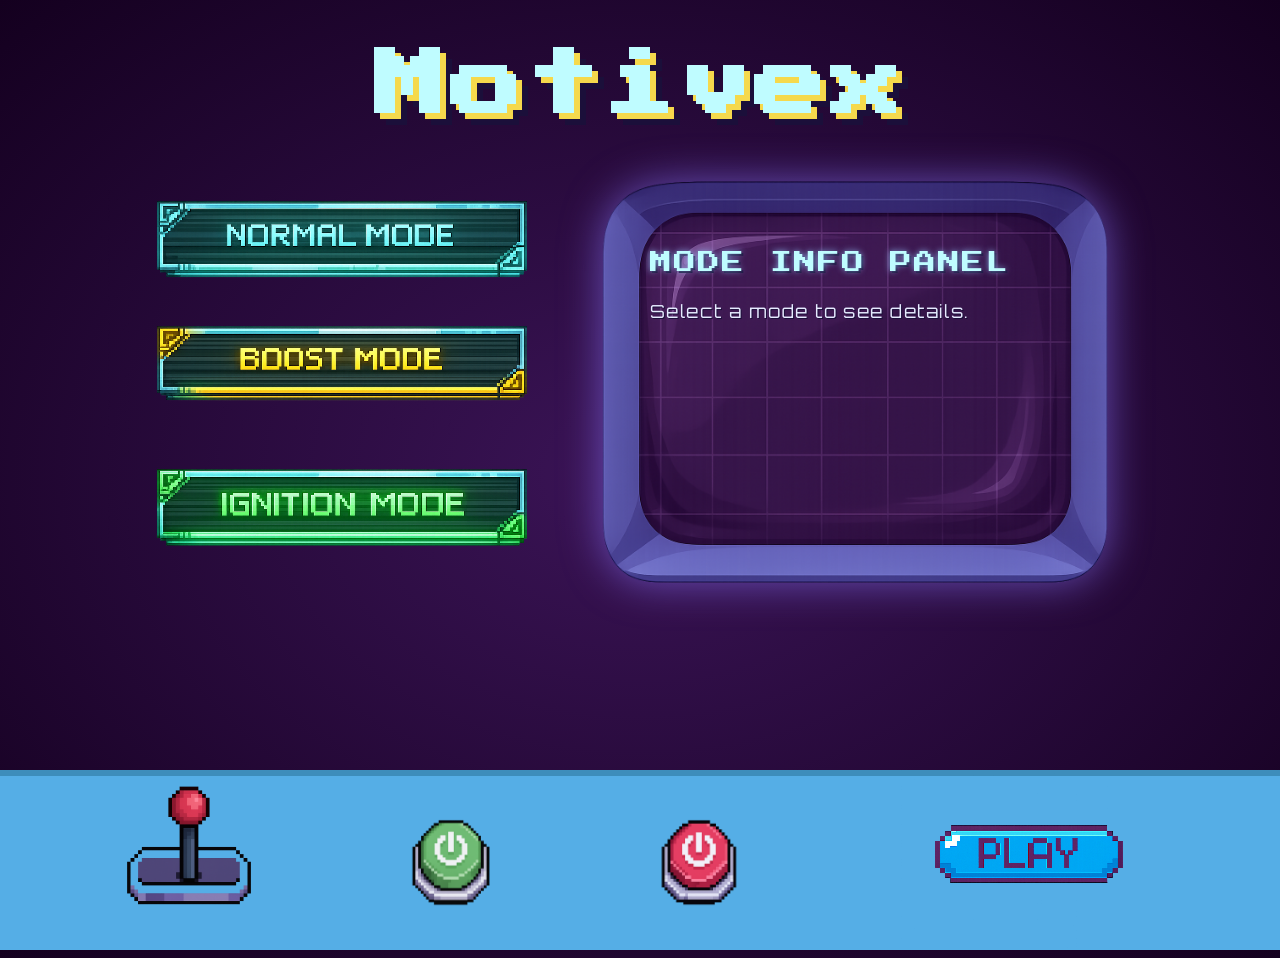
<file: 提案/index.html>
<!DOCTYPE html>
<html lang="ja">
<head>
  <meta charset="UTF-8">
  <title>Motivex UI</title>

  <!-- フォント読み込み -->
  <link href="https://fonts.googleapis.com/css2?family=Press+Start+2P&family=Orbitron:wght@400;600&family=Noto+Sans+JP:wght@500&display=swap" rel="stylesheet">

  <link rel="stylesheet" href="style.css">
</head>
<body>

  <div class="game-ui">

    <!-- タイトル -->
    <h1 class="title">Motivex</h1>

    <!-- 左：モード選択 -->
    <div class="modes">
      <button class="mode normal" data-mode="normal">
        <img src="ノーマル.png" alt="NORMAL MODE">
      </button>
      <button class="mode boost" data-mode="boost">
        <img src="ブースト.png" alt="BOOST MODE">
      </button>
      <button class="mode ignition" data-mode="ignition">
        <img src="イグニッション.png" alt="IGNITION MODE">
      </button>
    </div>

    <!-- 右：モード説明 -->
    <div class="info-panel">
      <p class="info-title" id="infoTitle">MODE INFO PANEL</p>
      <p class="info-text" id="infoText">
        Select a mode to see details.
      </p>
    </div>

    <!-- 下部コントローラー -->
    <div class="controller">
      <img src="ボタン.png" class="joystick" alt="joystick">
      <img src="緑ボタン.png" class="btn green" alt="green button">
      <img src="赤いボタン.png" class="btn red" alt="red button">

      <button class="play-btn">
        <img src="プレイボタン.png" alt="PLAY">
      </button>
    </div>

  </div>

  <script src="script.js"></script>
</body>
</html>
</file>
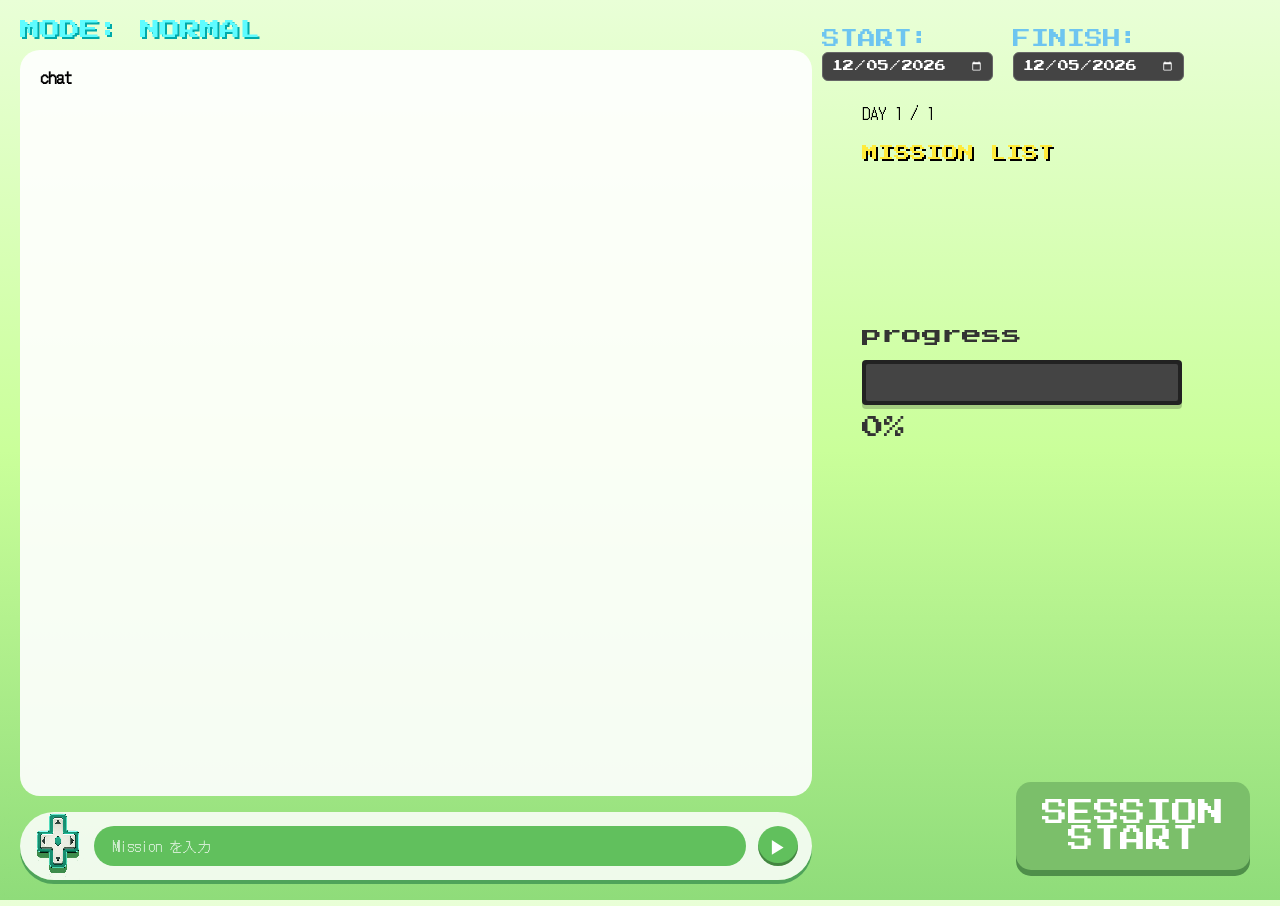
<file: 提案/index1.html>
<!DOCTYPE html>
<html lang="ja">
<head>
  <meta charset="UTF-8" />
  <title>Motivex - Session</title>

  <!-- フォント -->
  <link href="https://fonts.googleapis.com/css2?family=Press+Start+2P&display=swap" rel="stylesheet">
  <link href="https://fonts.googleapis.com/css2?family=DotGothic16&display=swap" rel="stylesheet">

  <link rel="stylesheet" href="style1.css" />
</head>

<body>

<div class="app">

  <!-- 左エリア -->
  <div class="left">
    <span class="mode" id="modeLabel">MODE: NORMAL</span>


    <div class="header">
      
    </div>

    <!-- チャット -->
    <div class="chat-box">
      <div class="chat-title">chat</div>
      <div class="chat-content" id="chatContent"></div>
    </div>

    <!-- 下部操作 -->
    <div class="bottom-area">
      <div class="command-bar">

        <button class="plus-btn">
          <img src="プラスボタン.png">
        </button>

        <input
          type="text"
          id="chatInput"
          class="chat-input"
          placeholder="Mission を入力"
        >

        <button id="sendBtn" class="send-btn">▶</button>

      </div>
    </div>

  </div>

  <!-- 右エリア -->
  <div class="right">

  <div class="date-wrap">
  <div class="field">
    <label class="date-label">START:</label>
    <input type="date" value="2026-01-15">
  </div>
  <div class="field">
    <label class="date-label">FINISH:</label>
    <input type="date" value="2026-01-15">
  </div>
</div>

  <div class="day-status" id="calendarDay">DAY 1 / 3</div>

  <div class="mission-section" id="missionSection">
  <div class="mission-label">MISSION LIST</div>
  <div class="mission-lock-overlay"></div> 
  
  <div id="missionList" class="mission-list">
    </div>
</div>

  <div class="progress-section">
    <div class="progress-label">progress</div>
    <div class="progress-bar-wrapper">
      <div class="progress-frame"></div>
      <div class="progress-fill" id="progressFill"></div>
    </div>
    <span class="progress-text" id="progressText">0%</span>
  </div>

  <button class="start-btn">SESSION<br>START</button>

</div>

</div>

<script src="server.js"></script>

</body>
</html>
</file>
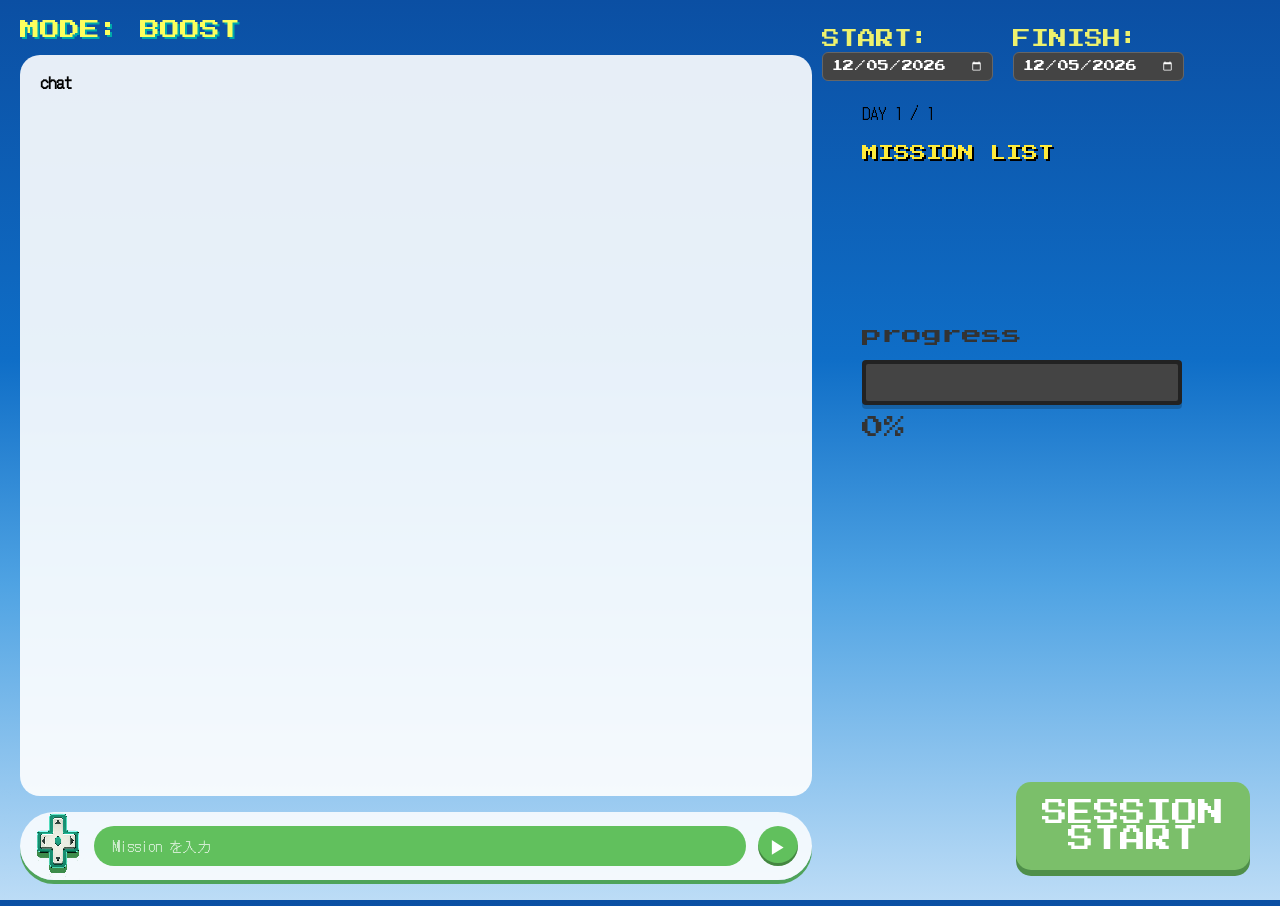
<file: 提案/index2.html>
<!DOCTYPE html>
<html lang="ja">
<head>
  <meta charset="UTF-8" />
  <title>Motivex - Session (BOOST)</title>

  <link href="https://fonts.googleapis.com/css2?family=Press+Start+2P&display=swap" rel="stylesheet">
  <link href="https://fonts.googleapis.com/css2?family=DotGothic16&display=swap" rel="stylesheet">

  <link rel="stylesheet" href="style2.css" />
</head>

<body>

<div class="app">

  <div class="left">
    <div class="header">
      <span class="mode" id="modeLabel">MODE: BOOST</span>
    </div>

    <div class="chat-box">
      <div class="chat-title">chat</div>
      <div class="chat-content" id="chatContent"></div>
    </div>

    <div class="bottom-area">
      <div class="command-bar">
        <button class="plus-btn">
          <img src="プラスボタン.png">
        </button>

        <input
          type="text"
          id="chatInput"
          class="chat-input"
          placeholder="Mission を入力"
        >

        <button id="sendBtn" class="send-btn">▶</button>
      </div>
    </div>
  </div>

  <div class="right">
    <div class="date-wrap">
      <div class="field">
        <label class="date-label">START:</label>
        <input type="date" value="2026-01-15">
      </div>
      <div class="field">
        <label class="date-label">FINISH:</label>
        <input type="date" value="2026-01-15">
      </div>
    </div>

    <div class="day-status" id="calendarDay">DAY 1 / 3</div>

    <div class="mission-section" id="missionSection">
      <div class="mission-label">MISSION LIST</div>
      <div class="mission-lock-overlay"></div> 
      <div id="missionList" class="mission-list"></div>
    </div>

    <div class="progress-section">
      <div class="progress-label">progress</div>
      <div class="progress-bar-wrapper">
        <div class="progress-frame"></div>
        <div class="progress-fill" id="progressFill"></div>
      </div>
      <span class="progress-text" id="progressText">0%</span>
    </div>

    <button class="start-btn">SESSION<br>START</button>
  </div>

</div>

<script src="session.js"></script>
</body>
</html>
</file>
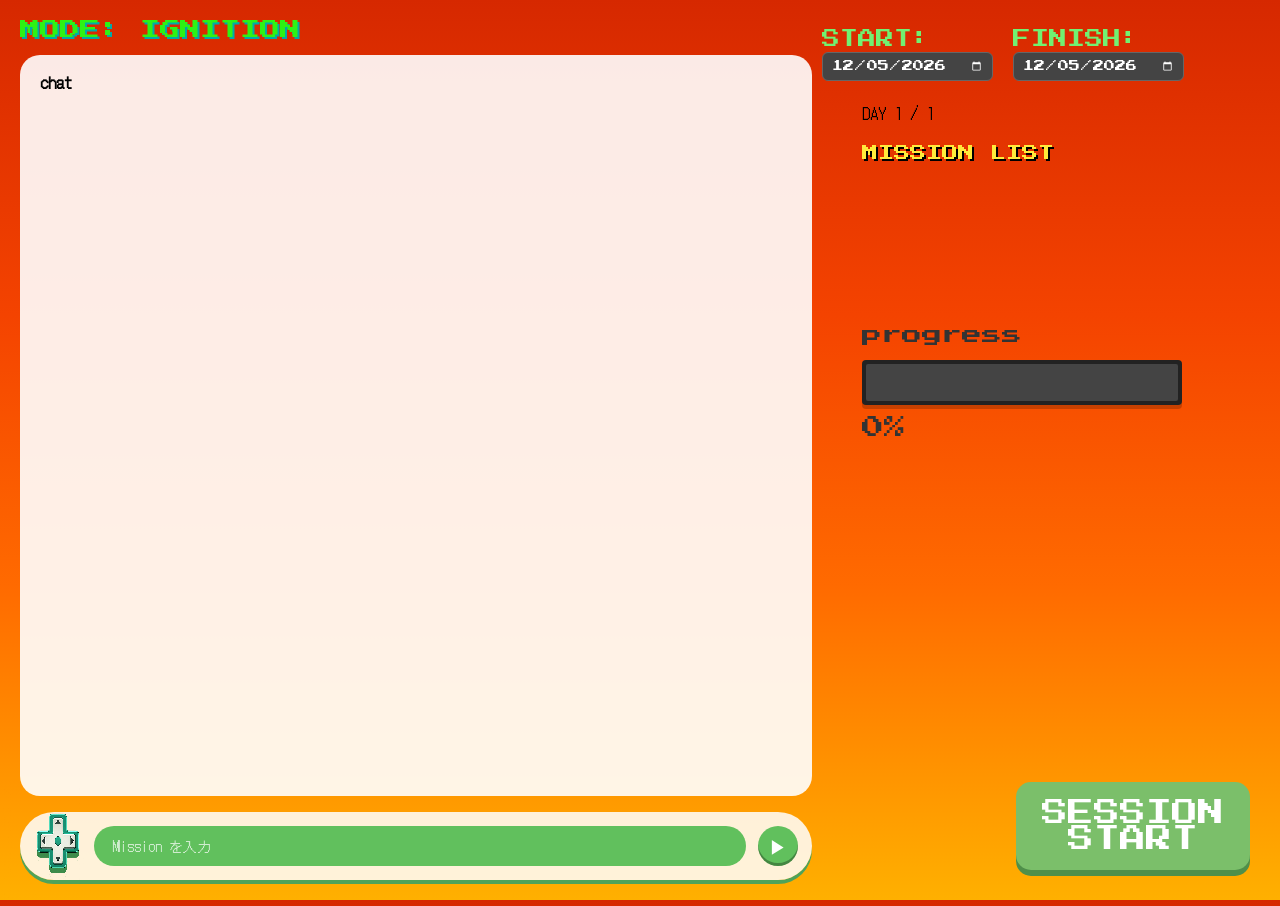
<file: 提案/index3.html>
<!DOCTYPE html>
<html lang="ja">
<head>
  <meta charset="UTF-8" />
  <title>Motivex - Session (IGNITION)</title>

  <link href="https://fonts.googleapis.com/css2?family=Press+Start+2P&display=swap" rel="stylesheet">
  <link href="https://fonts.googleapis.com/css2?family=DotGothic16&display=swap" rel="stylesheet">

  <link rel="stylesheet" href="style3.css" />
</head>

<body>

<div class="app">

  <div class="left">

    <div class="header">
      <span class="mode" id="modeLabel">MODE: IGNITION</span>
    </div>

    <div class="chat-box">
      <div class="chat-title">chat</div>
      <div class="chat-content" id="chatContent"></div>
    </div>

    <div class="bottom-area">
      <div class="command-bar">

        <button class="plus-btn">
          <img src="プラスボタン.png" alt="plus">
        </button>

        <input
          type="text"
          id="chatInput"
          class="chat-input"
          placeholder="Mission を入力"
        >

        <button id="sendBtn" class="send-btn">▶</button>

      </div>
    </div>

  </div>

  <div class="right">

    <div class="date-wrap">
      <div class="field">
        <label class="date-label">START:</label>
        <input type="date" value="2026-01-15">
      </div>
      <div class="field">
        <label class="date-label">FINISH:</label>
        <input type="date" value="2026-01-15">
      </div>
    </div>

    <div class="day-status" id="calendarDay">DAY 1 / 1</div>

    <div class="mission-section" id="missionSection">
      <div class="mission-label">MISSION LIST</div>
      <div class="mission-lock-overlay"></div> 
      <div id="missionList" class="mission-list">
        </div>
    </div>

    <div class="progress-section">
      <div class="progress-label">progress</div>
      <div class="progress-bar-wrapper">
        <div class="progress-frame"></div>
        <div class="progress-fill" id="progressFill"></div>
      </div>
      <span class="progress-text" id="progressText">0%</span>
    </div>

    <button class="start-btn">SESSION<br>START</button>

  </div>

</div>

<script src="status.js"></script>
</body>
</html>
</file>
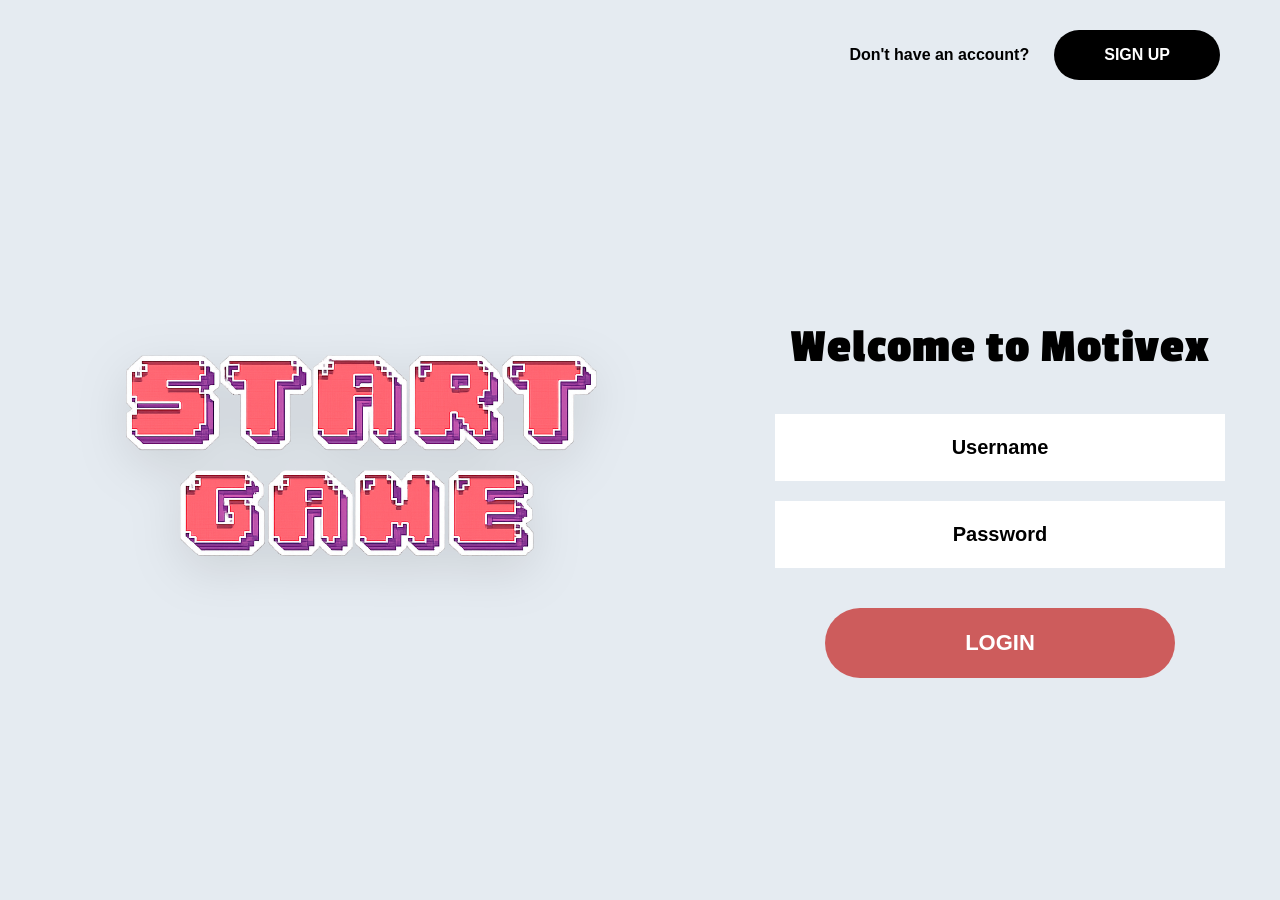
<file: 提案/login.html>
<!DOCTYPE html>
<html lang="ja">
<head>
    <meta charset="UTF-8">
    <meta name="viewport" content="width=device-width, initial-scale=1.0">
    <title>Motivex Login</title>
    <link href="https://fonts.googleapis.com/css2?family=Passion+One:wght@400;700;900&display=swap" rel="stylesheet">
    <link rel="stylesheet" href="login.css">
</head>
<body>

    <header class="top-nav">
        <span>Don't have an account?</span>
        <button id="to-signup-btn" class="btn-black">SIGN UP</button>
    </header>

    <main class="main-content">
        <div class="logo-container">
            <img src="ログイン.png" alt="START GAME" class="game-logo">
        </div>

        <div class="login-form">
            <h2 class="welcome-text">Welcome to Motivex</h2>
            
            <div class="input-fields">
                <input type="text" id="login-username" placeholder="Username" class="input-box">
                <input type="password" id="login-password" placeholder="Password" class="input-box">
            </div>

            <button class="btn-red-signin">LOGIN</button>
        </div>
    </main>
    <script src="login.js"></script>

</body>
</html>
</file>
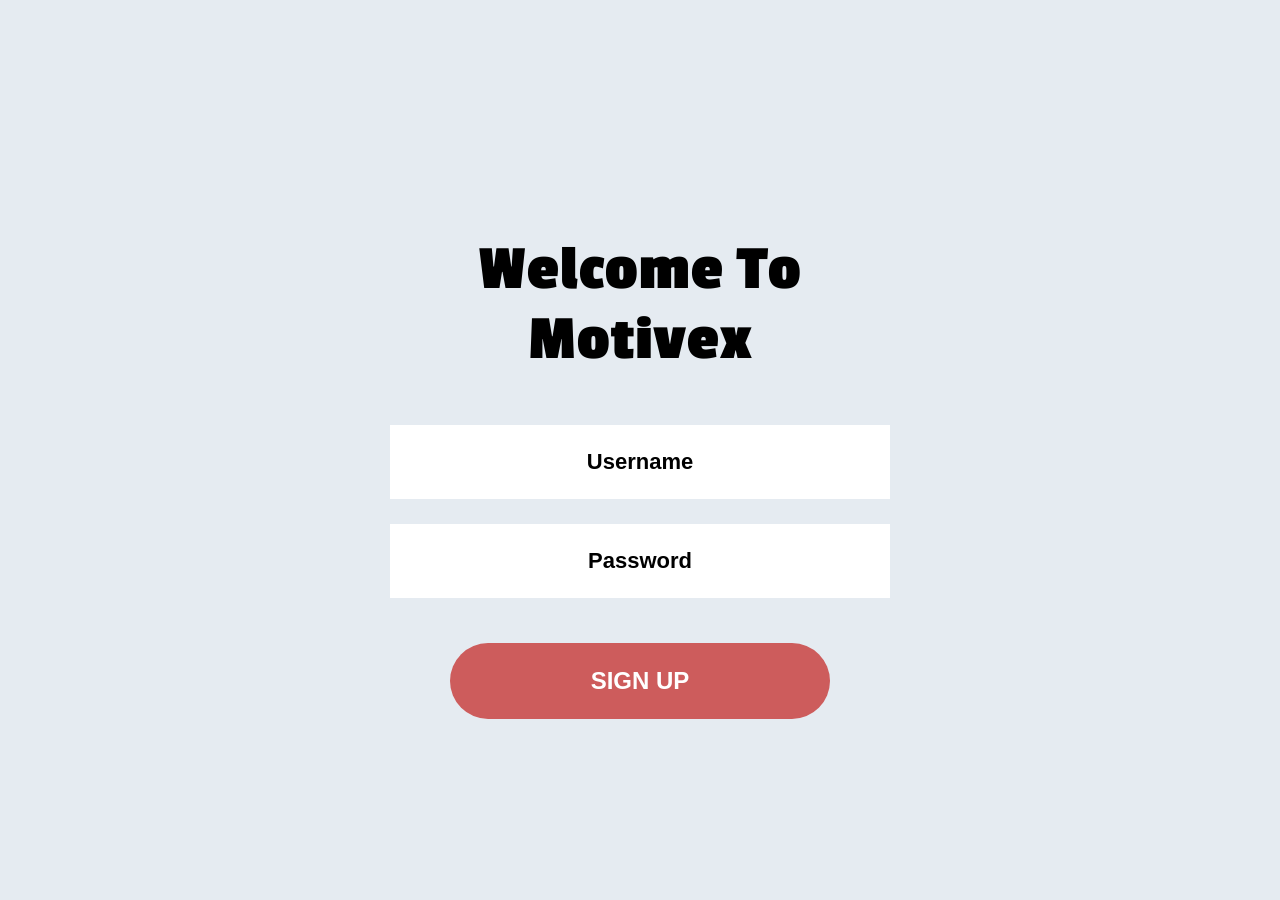
<file: 提案/login1.html>
<!DOCTYPE html>
<html lang="ja">
<head>
    <meta charset="UTF-8">
    <meta name="viewport" content="width=device-width, initial-scale=1.0">
    <title>Motivex - Create Account</title>
    <link href="https://fonts.googleapis.com/css2?family=Passion+One:wght@400;700;900&display=swap" rel="stylesheet">
    <link rel="stylesheet" href="login1.css">
</head>
<body>

    <main class="main-content">
        <div class="signup-form">
            <h2 class="welcome-text">Welcome to Motivex</h2>
            
            <div class="input-fields">
                <input type="text" id="new-username" placeholder="Username" class="input-box">
                <input type="password" id="new-password" placeholder="Password" class="input-box">
            </div>

            <button id="signup-btn" class="btn-red-signin">SIGN UP</button>
        </div>
    </main>

    <script src="login1.js"></script>
</body>
</html>
</file>
<file: 提案/style.css>
/* 全体 */
body {
   margin: 0;
  background: radial-gradient(#3b1457, #14001f);
  font-family: 'Orbitron', 'Noto Sans JP', sans-serif;
  overflow: hidden;
}

.game-ui {
  width: 100%;
  height: 100vh;
  position: relative;
  /* 画面全体の要素を少し中央に寄せるためのコンテナ設定 */
  max-width: 1400px;
  margin: 0 auto;
}

/* タイトル：サイズアップと位置調整 */
.title {
  font-family: 'Press Start 2P', monospace;
  text-align: center;
  color: #bffcff;
  font-size: 72px;
  margin-top: 50px;
  letter-spacing: 4px;

  text-shadow:
    6px 6px #f5d94c,
    12px 12px #1b0f3a;
}

/* モード選択：ボタンを大きく、間隔を広く */
.modes {
  position: absolute;
  left: 80px; /* 少し内側へ */
  top: 140px;
  display: flex;
  flex-direction: column;
  gap: 15px; /* 間隔を広げた */
  z-index: 5;
}

.mode {
  background: none; /* 背景を消す */
  border: none;     /* 枠線を消す */
  padding: 0;
  cursor: pointer;
  width: 520px;     /* 画像の横幅に合わせて調整 */
  transition: transform 0.1s, filter 0.2s;
 
}
.mode img{
    width: 100%;
  height: auto;
  display: block;
  image-rendering: pixelated; /* ドットをくっきりさせる */

}

.mode:hover {
  transform: scale(1.03) translateX(10px); /* 右に少しズラすと操作感が出ます */
  filter: brightness(1.2) drop-shadow(0 0 15px rgba(153, 255, 255, 0.4));
}
.mode:active {
    transform: scale(0.98) translateY(4px);
  
}
.mode.boost { border-color: #ffd84a; color: #ffd84a; }
.mode.ignition { border-color: #7cff7c; color: #7cff7c; }

/* ================================
   MODE INFO PANEL（テレビ）
================================ */
.info-panel {
  position: absolute;
  right: 100px;
  top: 110px;

  width: 650px;  /* 460px -> 650px */
  height: 450px; /* 320px -> 450px */

  background-image: url("テレビ.png");
  background-size: 100% 100%;
  background-repeat: no-repeat;
  background-position: center;

  padding: 70px 90px; /* 余白を増やして画面内に収める */
  box-sizing: border-box;

  color: #e6eaff;
  font-size: 20px; /* 14px -> 20px */

  filter: drop-shadow(0 0 20px rgba(140,120,255,0.6));
}

.info-title {
   font-family: 'Press Start 2P', monospace;
  font-size: 22px;
  margin-bottom: 20px;
  padding-left: 30px;
  color: #bffcff;
  letter-spacing: 2px;

  text-shadow:
    0 0 6px rgba(150, 200, 255, 0.8),
    2px 2px #1b0f3a;
}

.info-text {
  font-family: 'Orbitron', 'Noto Sans JP', sans-serif;
  font-size: 18px;
  line-height: 1.9;
  letter-spacing: 0.08em;
  padding-left: 30px;

  color: #e6eaff;
  text-shadow: 1px 1px #1b0f3a;
}

/* ================================
   コントローラー（土台を高く）
================================ */
.controller {
  position: absolute;
  bottom: 0;
  width: 100%;
  height: 180px; /* 200px -> 280px */
  background: #55aee6;
  border-top: 6px solid #3d8dbb;
  display: flex;
  align-items: center;
  justify-content: space-around;
  padding: 0 50px;
  box-sizing: border-box;
}

/* レバーとボタン：一律サイズアップ */
.joystick {
  margin-top: -30px; /* 微調整 */
  height: 150px; /* 140px -> 200px */
}

.btn {
  height: 120px; /* 110px -> 160px */
  cursor: pointer;
  transition: transform 0.1s;
}

/* PLAYボタン（画像版） */
.play-btn {
  background: none;
  border: none;
  padding: 0;
  cursor: pointer;
  width: 280px; /* 240px -> 320px */
  transition: transform 0.1s;
}

.play-btn img {
  width: 100%;
  image-rendering: pixelated;
}

.btn:active, .play-btn:active {
  transform: translateY(6px);
}
.game-ui {
  width: 100%;
  height: 100vh;
  position: relative;
  /* 土台が低くなった分、下の余白を調整 */
  background-size: cover;
}
</file>
<file: 提案/style1.css>
/* ===============================
   共通設定
================================ */
* {
  box-sizing: border-box;
  font-family: "DotGothic16", sans-serif;
}

body {
  margin: 0;
  height: 100vh;
  background: linear-gradient(
    180deg,
    #e9ffd7 0%,
    #caff9a 50%,
    #8fdc7a 100%
  );
  overflow: hidden; 
}

/* ===============================
   全体レイアウト
================================ */
.app {
  display: flex;
  height: 100vh;
}

/* ===============================
   左エリア
================================ */
.left {
  width: 65%;
  padding: 20px;
  display: flex;
  flex-direction: column;
}

.header {
  margin-bottom: 10px;
}

.mode {
  font-family: "Press Start 2P", cursive;
  font-size: 20px;
  color: #5ffcff;
  text-shadow: 2px 2px 0 #0aa;
}

/* ===============================
   チャットUI
================================ */
.chat-box {
  flex: 1;
  background: rgba(255, 255, 255, 0.9);
  border-radius: 20px;
  padding: 15px 20px;
  display: flex;
  flex-direction: column; 
  min-height: 0;          
}

.chat-title {
  font-size: 16px;
  margin-bottom: 12px;
  font-weight: bold;
  flex-shrink: 0;
}

#chatContent {
  flex: 1;
  display: flex;
  flex-direction: column;
  gap: 12px;
  overflow-y: auto;       
  padding-right: 10px;
}

.message {
  max-width: 80%;
  padding: 10px 15px;
  border-radius: 15px;
  font-size: 15px;
  line-height: 1.5;
  word-wrap: break-word;
  position: relative;
}

.message.user {
  align-self: flex-end;   
  background-color: #61c05d;
  color: #fff;
  border-bottom-right-radius: 2px; 
  box-shadow: 2px 2px 0 rgba(0,0,0,0.1);
}

.message.system {
  align-self: flex-start; 
  background-color: #f0f0f0;
  color: #333;
  border-bottom-left-radius: 2px;
  box-shadow: -2px 2px 0 rgba(0,0,0,0.05);
}

.message.cheer {
  align-self: flex-start; 
  background-color: #ffeb3b; 
  color: #333;
  font-weight: bold;
  border: 2px solid #ffa000;
  border-bottom-left-radius: 2px;
  box-shadow: -2px 2px 0 rgba(0,0,0,0.1);
}

/* ===============================
   下部操作（コマンドバー）
================================ */
.bottom-area {
  margin-top: 16px;
}

.command-bar {
  display: flex;
  align-items: center;
  gap: 12px;
  background: rgba(255, 255, 255, 0.85);
  border-radius: 40px;
  padding: 10px 14px;
  box-shadow: 0 4px 0 #4fa35a;
}

.plus-btn {
  width: 48px;
  height: 48px;
  border: none;
  background: none;
  cursor: pointer;
  display: flex;
  align-items: center;
  justify-content: center;
  flex-shrink: 0;
}

.plus-btn img {
  width: 120px;
  height: 120px;
  image-rendering: pixelated;
  filter: drop-shadow(0 5px 0 #3c8b4a);
}

.chat-input {
  flex: 1; 
  height: 40px;
  border: none;
  outline: none;
  border-radius: 40px;
  padding: 0 18px;
  font-size: 14px;
  background: #61c05d;
  color: #fff;
}

.chat-input::placeholder {
  color: rgba(255, 255, 255, 0.7);
}

.send-btn {
  width: 40px;
  height: 40px;
  border-radius: 50%;
  border: none;
  background: #61c05d;
  color: #fff;
  font-size: 18px;
  cursor: pointer;
  flex-shrink: 0;
  box-shadow: inset 0 -3px rgba(0, 0, 0, 0.3);
}

/* ===============================
   右エリア（カレンダー設定）
================================ */
/* ===============================
   右エリア（デザイン修正版）
================================ */
.right {
  width: 35%;
  padding: 30px;
  position: relative;
}

/* カレンダー全体の配置 */
.date-wrap {
  display: flex;
  gap: 20px;
  margin-bottom: 20px;
  margin-left: -40px; /* 位置調整 */
}

/* START: FINISH: の文字（ドット絵風ピンク） */
.date-wrap label {
  font-family: 'Press Start 2P', sans-serif !important;
  color: #6ec5f0 !important; /* 濃いめのピンク */
  font-size: 18px !important;
  margin-bottom: 4px;
  display: block;
  text-transform: uppercase;
}
/* --- カレンダー：お気に入りのデザイン（修正版） --- */
.date-wrap input[type="date"] {
  background: #444 !important;
  border: 1px solid #666 !important;
  color: #ffffff !important; /* 文字色を白に強制 */
  border-radius: 6px;
  font-family: 'Press Start 2P', monospace !important;
  font-size: 11px;
  padding: 6px 8px;
  cursor: pointer;
  outline: none;
  appearance: none; /* ブラウザ標準の見た目をリセット */
  -webkit-appearance: none; /* ブラウザ標準の見た目をリセット */
}

/* ★ 内部の数字と「/」を強制的に白くする設定（これが重要） */
.date-wrap input[type="date"]::-webkit-datetime-edit-text,
.date-wrap input[type="date"]::-webkit-datetime-edit-month-field,
.date-wrap input[type="date"]::-webkit-datetime-edit-day-field,
.date-wrap input[type="date"]::-webkit-datetime-edit-year-field {
  color: #ffffff !important;
}

/* カレンダーアイコンも白くする */
.date-wrap input[type="date"]::-webkit-calendar-picker-indicator {
  filter: invert(1);
}

/* SESSION START後のロック状態：見た目を変えない */
.date-wrap input[type="date"]:disabled {
  background: #444 !important;
  color: #ffffff !important;
  opacity: 1 !important;
  cursor: not-allowed;
  -webkit-text-fill-color: #ffffff !important; /* iPhone等の対策 */
}
/* 入力枠（白背景・黒い細枠） */
/* --- カレンダー：お気に入りのデザイン --- */
/* カレンダー：お気に入りの黒デザイン */


/* START: FINISH: のラベル */
.date-label {
  font-family: 'Press Start 2P', monospace;
  font-size: 10px;
  color: #cd3378;
  margin-bottom: 4px;
  display: block;
}

/* 古い設定が残っていたら邪魔なので、以下を削除または無効化してください */
/* input[type="date"]:disabled { background: #333 !important; } ← これが犯人の可能性大 */

/* ===============================
   ミッションリスト & ロック機能
================================ */
.mission-section {
  position: relative; 
  margin-top: 20px;
  flex: 1; 
  min-height: 150px;
  max-height: 250px;
}

.mission-lock-overlay {
  display: none; 
  position: absolute;
  top: 35px;
  left: 0;
  width: 100%;
  height: calc(100% - 35px);
  background: transparent; 
  z-index: 5;
  border-radius: 8px;
  pointer-events: auto; 
}

.is-locked .mission-lock-overlay {
  display: block !important;
}

.mission-label {
  font-family: 'Press Start 2P', monospace;
  font-size: 16px;
  color: #ffeb3b;
  margin-bottom: 10px;
  text-shadow: 2px 2px 0 #000;
}

.mission-list {
  display: flex;
  flex-direction: column;
  gap: 8px;
  overflow-y: auto;
  max-height: calc(100% - 30px);
}

.mission-item {
  background: rgba(0, 0, 0, 0.6);
  border-left: 4px solid #4fc3ff;
  padding: 8px 12px;
  color: #fff;
  font-size: 14px;
  display: flex;
  justify-content: space-between;
  align-items: center;
  border-radius: 4px;
  animation: slideIn 0.3s ease-out;
}

.done-btn {
  background: #61c05d;
  border: none;
  color: white;
  padding: 2px 8px;
  font-family: 'DotGothic16', sans-serif;
  border-radius: 4px;
  cursor: pointer;
  font-size: 12px;
  position: relative;
  z-index: 10;
}

/* ===============================
   PROGRESS（pH試験紙風ゲージ）
================================ */
.progress-section {
  margin-top: 30px;
}

.progress-label {
  font-family: 'Press Start 2P', monospace;
  font-size: 20px;
  margin-bottom: 15px;
  color: #333;
}

.progress-bar-wrapper {
  position: relative;
  width: 100%;
  max-width: 320px;
  height: 45px;
  background-color: #222; 
  padding: 4px;
  border-radius: 4px;
  box-shadow: 0 4px 0 rgba(0,0,0,0.2);
}

.progress-frame {
  width: 100%;
  height: 100%;
  background-color: #444; 
  border-radius: 2px;
  position: relative;
  overflow: hidden;
}

.progress-fill {
  position: absolute;
  left: 4px;
  top: 4px;
  height: calc(100% - 8px);
  width: 0%; 
  background: linear-gradient(
    90deg,
    #ff4b4b 0%,   
    #ffeb3b 40%,  
    #4caf50 70%,  
    #2196f3 100%  
  );
  border-radius: 2px;
  transition: width 0.6s cubic-bezier(0.4, 0, 0.2, 1);
  z-index: 2;
}

.progress-text {
  display: block;
  margin-top: 12px;
  font-family: 'Press Start 2P', monospace;
  font-size: 22px;
  color: #333;
}

/* ===============================
   START BUTTON
================================ */
.start-btn {
  position: absolute;
  right: 30px;
  bottom: 30px;
  background: #7bbf6a;
  border: none;
  border-radius: 15px;
  padding: 18px 26px;
  font-size: 26px;
  font-family: 'Press Start 2P', monospace !important;
  color: #fff;
  cursor: pointer;
  box-shadow: 0 6px 0 #4f8f4a;
}
/* モチベーション用：特別な色の吹き出し */
/* 達成した時の特別な色の吹き出し */
.message.cheer {
  align-self: flex-start; 
  background-color: #ffeb3b; /* 明るい黄色 */
  color: #333;
  font-weight: bold;
  border: 2px solid #ffa000;
  border-bottom-left-radius: 2px;
  box-shadow: -2px 2px 0 rgba(0,0,0,0.1);
  animation: bounce 0.4s ease;
}

@keyframes bounce {
  0% { transform: scale(0.8); }
  50% { transform: scale(1.05); }
  100% { transform: scale(1); }
}
</file>
<file: 提案/style2.css>
/* ===============================
   共通設定
================================ */
* {
  box-sizing: border-box;
  font-family: "DotGothic16", sans-serif;
}
body {
  margin: 0;
  height: 100vh;
  /* 最後に !important を追加 */
  background: linear-gradient(
    180deg,
    #0b4fa3 0%,
    #0f6ec7 40%,
    #4fa3e3 65%,
    #bcdcf6 100%
  ) !important; 
  overflow: hidden;
}





/* ===============================
   全体レイアウト
================================ */
.app {
  display: flex;
  height: 100vh;
}

/* ===============================
   左エリア
================================ */
.left {
  width: 65%;
  padding: 20px;
  display: flex;
  flex-direction: column;
}

.header {
  margin-bottom: 10px;
}

.mode {
  font-family: "Press Start 2P", cursive;
  font-size: 20px;
  color: #fcff5f;
  text-shadow: 2px 2px 0 #0aa;
}

/* ===============================
   チャットUI
================================ */
.chat-box {
  flex: 1;
  background: rgba(255, 255, 255, 0.9);
  border-radius: 20px;
  padding: 15px 20px;
  display: flex;
  flex-direction: column; 
  min-height: 0;          
}

.chat-title {
  font-size: 16px;
  margin-bottom: 12px;
  font-weight: bold;
  flex-shrink: 0;
}

#chatContent {
  flex: 1;
  display: flex;
  flex-direction: column;
  gap: 12px;
  overflow-y: auto;       
  padding-right: 10px;
}

.message {
  max-width: 80%;
  padding: 10px 15px;
  border-radius: 15px;
  font-size: 15px;
  line-height: 1.5;
  word-wrap: break-word;
  position: relative;
}

.message.user {
  align-self: flex-end;   
  background-color: #61c05d;
  color: #fff;
  border-bottom-right-radius: 2px; 
  box-shadow: 2px 2px 0 rgba(0,0,0,0.1);
}

.message.system {
  align-self: flex-start; 
  background-color: #f0f0f0;
  color: #333;
  border-bottom-left-radius: 2px;
  box-shadow: -2px 2px 0 rgba(0,0,0,0.05);
}

.message.cheer {
  align-self: flex-start; 
  background-color: #ffeb3b; 
  color: #333;
  font-weight: bold;
  border: 2px solid #ffa000;
  border-bottom-left-radius: 2px;
  box-shadow: -2px 2px 0 rgba(0,0,0,0.1);
}

/* ===============================
   下部操作（コマンドバー）
================================ */
.bottom-area {
  margin-top: 16px;
}

.command-bar {
  display: flex;
  align-items: center;
  gap: 12px;
  background: rgba(255, 255, 255, 0.85);
  border-radius: 40px;
  padding: 10px 14px;
  box-shadow: 0 4px 0 #4fa35a;
}

.plus-btn {
  width: 48px;
  height: 48px;
  border: none;
  background: none;
  cursor: pointer;
  display: flex;
  align-items: center;
  justify-content: center;
  flex-shrink: 0;
}

.plus-btn img {
  width: 120px;
  height: 120px;
  image-rendering: pixelated;
  filter: drop-shadow(0 5px 0 #3c8b4a);
}

.chat-input {
  flex: 1; 
  height: 40px;
  border: none;
  outline: none;
  border-radius: 40px;
  padding: 0 18px;
  font-size: 14px;
  background: #61c05d;
  color: #fff;
}

.chat-input::placeholder {
  color: rgba(255, 255, 255, 0.7);
}

.send-btn {
  width: 40px;
  height: 40px;
  border-radius: 50%;
  border: none;
  background: #61c05d;
  color: #fff;
  font-size: 18px;
  cursor: pointer;
  flex-shrink: 0;
  box-shadow: inset 0 -3px rgba(0, 0, 0, 0.3);
}

/* ===============================
   右エリア（カレンダー設定）
================================ */
/* ===============================
   右エリア（デザイン修正版）
================================ */
.right {
  width: 35%;
  padding: 30px;
  position: relative;
}

/* カレンダー全体の配置 */
.date-wrap {
  display: flex;
  gap: 20px;
  margin-bottom: 20px;
  margin-left: -40px; /* 位置調整 */
}

/* START: FINISH: の文字（ドット絵風ピンク） */
.date-wrap label {
  font-family: 'Press Start 2P', sans-serif !important;
  color: #edf16e !important; /* 濃いめのピンク */
  font-size: 18px !important;
  margin-bottom: 4px;
  display: block;
  text-transform: uppercase;
}
/* --- カレンダー：お気に入りのデザイン（修正版） --- */
.date-wrap input[type="date"] {
  background: #444 !important;
  border: 1px solid #666 !important;
  color: #ffffff !important; /* 文字色を白に強制 */
  border-radius: 6px;
  font-family: 'Press Start 2P', monospace !important;
  font-size: 11px;
  padding: 6px 8px;
  cursor: pointer;
  outline: none;
  appearance: none; /* ブラウザ標準の見た目をリセット */
  -webkit-appearance: none; /* ブラウザ標準の見た目をリセット */
}

/* ★ 内部の数字と「/」を強制的に白くする設定（これが重要） */
.date-wrap input[type="date"]::-webkit-datetime-edit-text,
.date-wrap input[type="date"]::-webkit-datetime-edit-month-field,
.date-wrap input[type="date"]::-webkit-datetime-edit-day-field,
.date-wrap input[type="date"]::-webkit-datetime-edit-year-field {
  color: #ffffff !important;
}

/* カレンダーアイコンも白くする */
.date-wrap input[type="date"]::-webkit-calendar-picker-indicator {
  filter: invert(1);
}

/* SESSION START後のロック状態：見た目を変えない */
.date-wrap input[type="date"]:disabled {
  background: #444 !important;
  color: #ffffff !important;
  opacity: 1 !important;
  cursor: not-allowed;
  -webkit-text-fill-color: #ffffff !important; /* iPhone等の対策 */
}
/* 入力枠（白背景・黒い細枠） */
/* --- カレンダー：お気に入りのデザイン --- */
/* カレンダー：お気に入りの黒デザイン */


/* START: FINISH: のラベル */
.date-label {
  font-family: 'Press Start 2P', monospace;
  font-size: 10px;
  color: #cd3378;
  margin-bottom: 4px;
  display: block;
}

/* 古い設定が残っていたら邪魔なので、以下を削除または無効化してください */
/* input[type="date"]:disabled { background: #333 !important; } ← これが犯人の可能性大 */

/* ===============================
   ミッションリスト & ロック機能
================================ */
.mission-section {
  position: relative; 
  margin-top: 20px;
  flex: 1; 
  min-height: 150px;
  max-height: 250px;
}

.mission-lock-overlay {
  display: none; 
  position: absolute;
  top: 35px;
  left: 0;
  width: 100%;
  height: calc(100% - 35px);
  background: transparent; 
  z-index: 5;
  border-radius: 8px;
  pointer-events: auto; 
}

.is-locked .mission-lock-overlay {
  display: block !important;
}

.mission-label {
  font-family: 'Press Start 2P', monospace;
  font-size: 16px;
  color: #ffeb3b;
  margin-bottom: 10px;
  text-shadow: 2px 2px 0 #000;
}

.mission-list {
  display: flex;
  flex-direction: column;
  gap: 8px;
  overflow-y: auto;
  max-height: calc(100% - 30px);
}

.mission-item {
  background: rgba(0, 0, 0, 0.6);
  border-left: 4px solid #4fc3ff;
  padding: 8px 12px;
  color: #fff;
  font-size: 14px;
  display: flex;
  justify-content: space-between;
  align-items: center;
  border-radius: 4px;
  animation: slideIn 0.3s ease-out;
}

.done-btn {
  background: #61c05d;
  border: none;
  color: white;
  padding: 2px 8px;
  font-family: 'DotGothic16', sans-serif;
  border-radius: 4px;
  cursor: pointer;
  font-size: 12px;
  position: relative;
  z-index: 10;
}

/* ===============================
   PROGRESS（pH試験紙風ゲージ）
================================ */
.progress-section {
  margin-top: 30px;
}

.progress-label {
  font-family: 'Press Start 2P', monospace;
  font-size: 20px;
  margin-bottom: 15px;
  color: #333;
}

.progress-bar-wrapper {
  position: relative;
  width: 100%;
  max-width: 320px;
  height: 45px;
  background-color: #222; 
  padding: 4px;
  border-radius: 4px;
  box-shadow: 0 4px 0 rgba(0,0,0,0.2);
}

.progress-frame {
  width: 100%;
  height: 100%;
  background-color: #444; 
  border-radius: 2px;
  position: relative;
  overflow: hidden;
}

.progress-fill {
  position: absolute;
  left: 4px;
  top: 4px;
  height: calc(100% - 8px);
  width: 0%; 
  background: linear-gradient(
    90deg,
    #ff4b4b 0%,   
    #ffeb3b 40%,  
    #4caf50 70%,  
    #2196f3 100%  
  );
  border-radius: 2px;
  transition: width 0.6s cubic-bezier(0.4, 0, 0.2, 1);
  z-index: 2;
}

.progress-text {
  display: block;
  margin-top: 12px;
  font-family: 'Press Start 2P', monospace;
  font-size: 22px;
  color: #333;
}

/* ===============================
   START BUTTON
================================ */
.start-btn {
  position: absolute;
  right: 30px;
  bottom: 30px;
  background: #7bbf6a;
  border: none;
  border-radius: 15px;
  padding: 18px 26px;
  font-size: 26px;
  font-family: 'Press Start 2P', monospace !important;
  color: #fff;
  cursor: pointer;
  box-shadow: 0 6px 0 #4f8f4a;
}
/* モチベーション用：特別な色の吹き出し */
/* 達成した時の特別な色の吹き出し */
.message.cheer {
  align-self: flex-start; 
  background-color: #ffeb3b; /* 明るい黄色 */
  color: #333;
  font-weight: bold;
  border: 2px solid #ffa000;
  border-bottom-left-radius: 2px;
  box-shadow: -2px 2px 0 rgba(0,0,0,0.1);
  animation: bounce 0.4s ease;
}

@keyframes bounce {
  0% { transform: scale(0.8); }
  50% { transform: scale(1.05); }
  100% { transform: scale(1); }
}
</file>
<file: 提案/style3.css>
/* ===============================
   共通設定
================================ */
* {
  box-sizing: border-box;
  font-family: "DotGothic16", sans-serif;
}
body {
  margin: 0;
  height: 100vh;
  /* 最後に !important を追加 */
  background: linear-gradient(
    180deg,
    #d62800 0%,
    #f44300 35%,
    #ff6a00 65%,
    #ffb000 100%
  ) !important;
  overflow: hidden;
}







/* ===============================
   全体レイアウト
================================ */
.app {
  display: flex;
  height: 100vh;
}

/* ===============================
   左エリア
================================ */
.left {
  width: 65%;
  padding: 20px;
  display: flex;
  flex-direction: column;
}

.header {
  margin-bottom: 10px;
}

.mode {
  font-family: "Press Start 2P", cursive;
  font-size: 20px;
  color: #2ef214;
  text-shadow: 2px 2px 0 #0aa;
}

/* ===============================
   チャットUI
================================ */
.chat-box {
  flex: 1;
  background: rgba(255, 255, 255, 0.9);
  border-radius: 20px;
  padding: 15px 20px;
  display: flex;
  flex-direction: column; 
  min-height: 0;          
}

.chat-title {
  font-size: 16px;
  margin-bottom: 12px;
  font-weight: bold;
  flex-shrink: 0;
}

#chatContent {
  flex: 1;
  display: flex;
  flex-direction: column;
  gap: 12px;
  overflow-y: auto;       
  padding-right: 10px;
}

.message {
  max-width: 80%;
  padding: 10px 15px;
  border-radius: 15px;
  font-size: 15px;
  line-height: 1.5;
  word-wrap: break-word;
  position: relative;
}

.message.user {
  align-self: flex-end;   
  background-color: #61c05d;
  color: #fff;
  border-bottom-right-radius: 2px; 
  box-shadow: 2px 2px 0 rgba(0,0,0,0.1);
}

.message.system {
  align-self: flex-start; 
  background-color: #f0f0f0;
  color: #333;
  border-bottom-left-radius: 2px;
  box-shadow: -2px 2px 0 rgba(0,0,0,0.05);
}

.message.cheer {
  align-self: flex-start; 
  background-color: #ffeb3b; 
  color: #333;
  font-weight: bold;
  border: 2px solid #ffa000;
  border-bottom-left-radius: 2px;
  box-shadow: -2px 2px 0 rgba(0,0,0,0.1);
}

/* ===============================
   下部操作（コマンドバー）
================================ */
.bottom-area {
  margin-top: 16px;
}

.command-bar {
  display: flex;
  align-items: center;
  gap: 12px;
  background: rgba(255, 255, 255, 0.85);
  border-radius: 40px;
  padding: 10px 14px;
  box-shadow: 0 4px 0 #4fa35a;
}

.plus-btn {
  width: 48px;
  height: 48px;
  border: none;
  background: none;
  cursor: pointer;
  display: flex;
  align-items: center;
  justify-content: center;
  flex-shrink: 0;
}

.plus-btn img {
  width: 120px;
  height: 120px;
  image-rendering: pixelated;
  filter: drop-shadow(0 5px 0 #3c8b4a);
}

.chat-input {
  flex: 1; 
  height: 40px;
  border: none;
  outline: none;
  border-radius: 40px;
  padding: 0 18px;
  font-size: 14px;
  background: #61c05d;
  color: #fff;
}

.chat-input::placeholder {
  color: rgba(255, 255, 255, 0.7);
}

.send-btn {
  width: 40px;
  height: 40px;
  border-radius: 50%;
  border: none;
  background: #61c05d;
  color: #fff;
  font-size: 18px;
  cursor: pointer;
  flex-shrink: 0;
  box-shadow: inset 0 -3px rgba(0, 0, 0, 0.3);
}

/* ===============================
   右エリア（カレンダー設定）
================================ */
/* ===============================
   右エリア（デザイン修正版）
================================ */
.right {
  width: 35%;
  padding: 30px;
  position: relative;
}

/* カレンダー全体の配置 */
.date-wrap {
  display: flex;
  gap: 20px;
  margin-bottom: 20px;
  margin-left: -40px; /* 位置調整 */
}

/* START: FINISH: の文字（ドット絵風ピンク） */
.date-wrap label {
  font-family: 'Press Start 2P', sans-serif !important;
  color: #71f171 !important; /* 濃いめのピンク */
  font-size: 18px !important;
  margin-bottom: 4px;
  display: block;
  text-transform: uppercase;
}
/* --- カレンダー：お気に入りのデザイン（修正版） --- */
.date-wrap input[type="date"] {
  background: #444 !important;
  border: 1px solid #666 !important;
  color: #ffffff !important; /* 文字色を白に強制 */
  border-radius: 6px;
  font-family: 'Press Start 2P', monospace !important;
  font-size: 11px;
  padding: 6px 8px;
  cursor: pointer;
  outline: none;
  appearance: none; /* ブラウザ標準の見た目をリセット */
  -webkit-appearance: none; /* ブラウザ標準の見た目をリセット */
}

/* ★ 内部の数字と「/」を強制的に白くする設定（これが重要） */
.date-wrap input[type="date"]::-webkit-datetime-edit-text,
.date-wrap input[type="date"]::-webkit-datetime-edit-month-field,
.date-wrap input[type="date"]::-webkit-datetime-edit-day-field,
.date-wrap input[type="date"]::-webkit-datetime-edit-year-field {
  color: #ffffff !important;
}

/* カレンダーアイコンも白くする */
.date-wrap input[type="date"]::-webkit-calendar-picker-indicator {
  filter: invert(1);
}

/* SESSION START後のロック状態：見た目を変えない */
.date-wrap input[type="date"]:disabled {
  background: #444 !important;
  color: #ffffff !important;
  opacity: 1 !important;
  cursor: not-allowed;
  -webkit-text-fill-color: #ffffff !important; /* iPhone等の対策 */
}
/* 入力枠（白背景・黒い細枠） */
/* --- カレンダー：お気に入りのデザイン --- */
/* カレンダー：お気に入りの黒デザイン */


/* START: FINISH: のラベル */
.date-label {
  font-family: 'Press Start 2P', monospace;
  font-size: 10px;
  color: #cd3378;
  margin-bottom: 4px;
  display: block;
}

/* 古い設定が残っていたら邪魔なので、以下を削除または無効化してください */
/* input[type="date"]:disabled { background: #333 !important; } ← これが犯人の可能性大 */

/* ===============================
   ミッションリスト & ロック機能
================================ */
.mission-section {
  position: relative; 
  margin-top: 20px;
  flex: 1; 
  min-height: 150px;
  max-height: 250px;
}

.mission-lock-overlay {
  display: none; 
  position: absolute;
  top: 35px;
  left: 0;
  width: 100%;
  height: calc(100% - 35px);
  background: transparent; 
  z-index: 5;
  border-radius: 8px;
  pointer-events: auto; 
}

.is-locked .mission-lock-overlay {
  display: block !important;
}

.mission-label {
  font-family: 'Press Start 2P', monospace;
  font-size: 16px;
  color: #ffeb3b;
  margin-bottom: 10px;
  text-shadow: 2px 2px 0 #000;
}

.mission-list {
  display: flex;
  flex-direction: column;
  gap: 8px;
  overflow-y: auto;
  max-height: calc(100% - 30px);
}

.mission-item {
  background: rgba(0, 0, 0, 0.6);
  border-left: 4px solid #4fc3ff;
  padding: 8px 12px;
  color: #fff;
  font-size: 14px;
  display: flex;
  justify-content: space-between;
  align-items: center;
  border-radius: 4px;
  animation: slideIn 0.3s ease-out;
}

.done-btn {
  background: #61c05d;
  border: none;
  color: white;
  padding: 2px 8px;
  font-family: 'DotGothic16', sans-serif;
  border-radius: 4px;
  cursor: pointer;
  font-size: 12px;
  position: relative;
  z-index: 10;
}

/* ===============================
   PROGRESS（pH試験紙風ゲージ）
================================ */
.progress-section {
  margin-top: 30px;
}

.progress-label {
  font-family: 'Press Start 2P', monospace;
  font-size: 20px;
  margin-bottom: 15px;
  color: #333;
}

.progress-bar-wrapper {
  position: relative;
  width: 100%;
  max-width: 320px;
  height: 45px;
  background-color: #222; 
  padding: 4px;
  border-radius: 4px;
  box-shadow: 0 4px 0 rgba(0,0,0,0.2);
}

.progress-frame {
  width: 100%;
  height: 100%;
  background-color: #444; 
  border-radius: 2px;
  position: relative;
  overflow: hidden;
}

.progress-fill {
  position: absolute;
  left: 4px;
  top: 4px;
  height: calc(100% - 8px);
  width: 0%; 
  background: linear-gradient(
    90deg,
    #ff4b4b 0%,   
    #ffeb3b 40%,  
    #4caf50 70%,  
    #2196f3 100%  
  );
  border-radius: 2px;
  transition: width 0.6s cubic-bezier(0.4, 0, 0.2, 1);
  z-index: 2;
}

.progress-text {
  display: block;
  margin-top: 12px;
  font-family: 'Press Start 2P', monospace;
  font-size: 22px;
  color: #333;
}

/* ===============================
   START BUTTON
================================ */
.start-btn {
  position: absolute;
  right: 30px;
  bottom: 30px;
  background: #7bbf6a;
  border: none;
  border-radius: 15px;
  padding: 18px 26px;
  font-size: 26px;
  font-family: 'Press Start 2P', monospace !important;
  color: #fff;
  cursor: pointer;
  box-shadow: 0 6px 0 #4f8f4a;
}
/* モチベーション用：特別な色の吹き出し */
/* 達成した時の特別な色の吹き出し */
.message.cheer {
  align-self: flex-start; 
  background-color: #ffeb3b; /* 明るい黄色 */
  color: #333;
  font-weight: bold;
  border: 2px solid #ffa000;
  border-bottom-left-radius: 2px;
  box-shadow: -2px 2px 0 rgba(0,0,0,0.1);
  animation: bounce 0.4s ease;
}

@keyframes bounce {
  0% { transform: scale(0.8); }
  50% { transform: scale(1.05); }
  100% { transform: scale(1); }
}
</file>
<file: 提案/login.css>
/* 全体の設定 */
body {
    margin: 0;
    padding: 0;
    font-family: 'Helvetica Neue', Arial, sans-serif;
    background-color: #e5ebf1;
    height: 100vh;
    display: flex;
    flex-direction: column;
    overflow: hidden;
}

/* 右上のエリア - 少し大きく */
.top-nav {
    display: flex;
    justify-content: flex-end;
    align-items: center;
    padding: 30px 60px;
    gap: 25px;
}

.top-nav span {
    font-size: 16px; /* 14px -> 16px */
    font-weight: 800;
    color: #000;
}

.btn-black {
    background-color: #000;
    color: #fff;
    border: none;
    padding: 16px 50px; /* 少し太く */
    border-radius: 50px;
    font-weight: 800;
    cursor: pointer;
    font-size: 16px; /* 14px -> 16px */
}

/* メインレイアウト - 間隔を広く */
.main-content {
    display: flex;
    justify-content: center;
    align-items: center;
    flex: 1;
    gap: 120px; /* 80px -> 120px */
    padding-bottom: 50px;
}

/* ロゴのサイズアップ */
.game-logo {
    max-width: 600px; /* 450px -> 550px */
    height: auto;
    filter: drop-shadow(0 15px 25px rgba(0,0,0,0.1));
}

/* フォーム全体のサイズアップ */
.login-form {
    width: 450px; /* 380px -> 450px */
    text-align: center;
}

/* 指定フォント Passion One の適用 */
.welcome-text {
    font-family: 'Passion One', cursive; /* Passion One を適用 */
    font-size: 48px; /* 24px -> 48px (大きく) */
    font-weight: 700;
    margin-bottom: 40px;
    color: #000;
    letter-spacing: 1px;
}

.input-fields {
    display: flex;
    flex-direction: column;
    gap: 20px; /* 15px -> 20px */
    margin-bottom: 40px;
}

.input-box {
    width: 100%;
    padding: 22px; /* 18px -> 22px */
    border: none;
    background-color: #fff;
    font-size: 20px; /* 16px -> 20px */
    font-weight: 800;
    text-align: center;
    box-sizing: border-box;
    color: #000;
}

.input-box::placeholder {
    color: #000;
}

/* 赤いボタンのサイズアップ */
.btn-red-signin {
    width: 100%;
    max-width: 350px; /* 280px -> 350px */
    background-color: #cd5c5c;
    color: #fff;
    border: none;
    padding: 22px; /* 20px -> 22px */
    border-radius: 70px;
    font-size: 22px; /* 18px -> 22px */
    font-weight: 800;
    cursor: pointer;
    transition: all 0.2s ease;
}

.btn-red-signin:hover {
    background-color: #bc4b4b;
    transform: translateY(-3px);
    box-shadow: 0 8px 20px rgba(205, 92, 92, 0.4);
}
</file>
<file: 提案/login1.css>
/* 全体のリセットと背景 */
body {
    margin: 0;
    padding: 0;
    font-family: 'Helvetica Neue', Arial, sans-serif;
    background-color: #e5ebf1; /* 画像通りの淡いブルーグレー */
    height: 100vh;
    display: flex;
    justify-content: center;
    align-items: center; /* 完全に中央寄せ */
    overflow: hidden;
}

/* フォームのコンテナ */
.main-content {
    width: 100%;
    display: flex;
    justify-content: center;
}

.signup-form {
    width: 500px; /* 視認性の高い大きめのサイズ */
    text-align: center;
    animation: fadeIn 0.8s ease-out; /* ふわっと表示させる演出 */
}

/* Passion One フォントを適用したタイトル */
.welcome-text {
    font-family: 'Passion One', cursive;
    font-size: 64px; /* 先ほどよりさらに大きく強調 */
    font-weight: 700;
    margin-bottom: 50px;
    color: #000;
    letter-spacing: 1px;
    text-transform: capitalize;
}

/* 入力エリアのレイアウト */
.input-fields {
    display: flex;
    flex-direction: column;
    gap: 25px;
    margin-bottom: 45px;
}

/* 入力ボックスのデザイン */
.input-box {
    width: 100%;
    padding: 24px;
    border: none;
    background-color: #fff;
    font-size: 22px;
    font-weight: 800;
    text-align: center;
    box-sizing: border-box;
    color: #000;
    transition: transform 0.2s;
}

.input-box:focus {
    outline: 2px solid #cd5c5c; /* フォーカス時にボタンと同じ色で強調 */
    transform: scale(1.02);
}

.input-box::placeholder {
    color: #000;
}

/* 赤い SIGN UP ボタン */
.btn-red-signin {
    width: 100%;
    max-width: 380px;
    background-color: #cd5c5c;
    color: #fff;
    border: none;
    padding: 24px;
    border-radius: 80px;
    font-size: 24px;
    font-weight: 800;
    cursor: pointer;
    transition: all 0.2s ease;
}

.btn-red-signin:hover {
    background-color: #bc4b4b;
    transform: scale(1.05);
    box-shadow: 0 10px 25px rgba(205, 92, 92, 0.3);
}

/* 登場アニメーション */
@keyframes fadeIn {
    from { opacity: 0; transform: translateY(20px); }
    to { opacity: 1; transform: translateY(0); }
}
</file>
